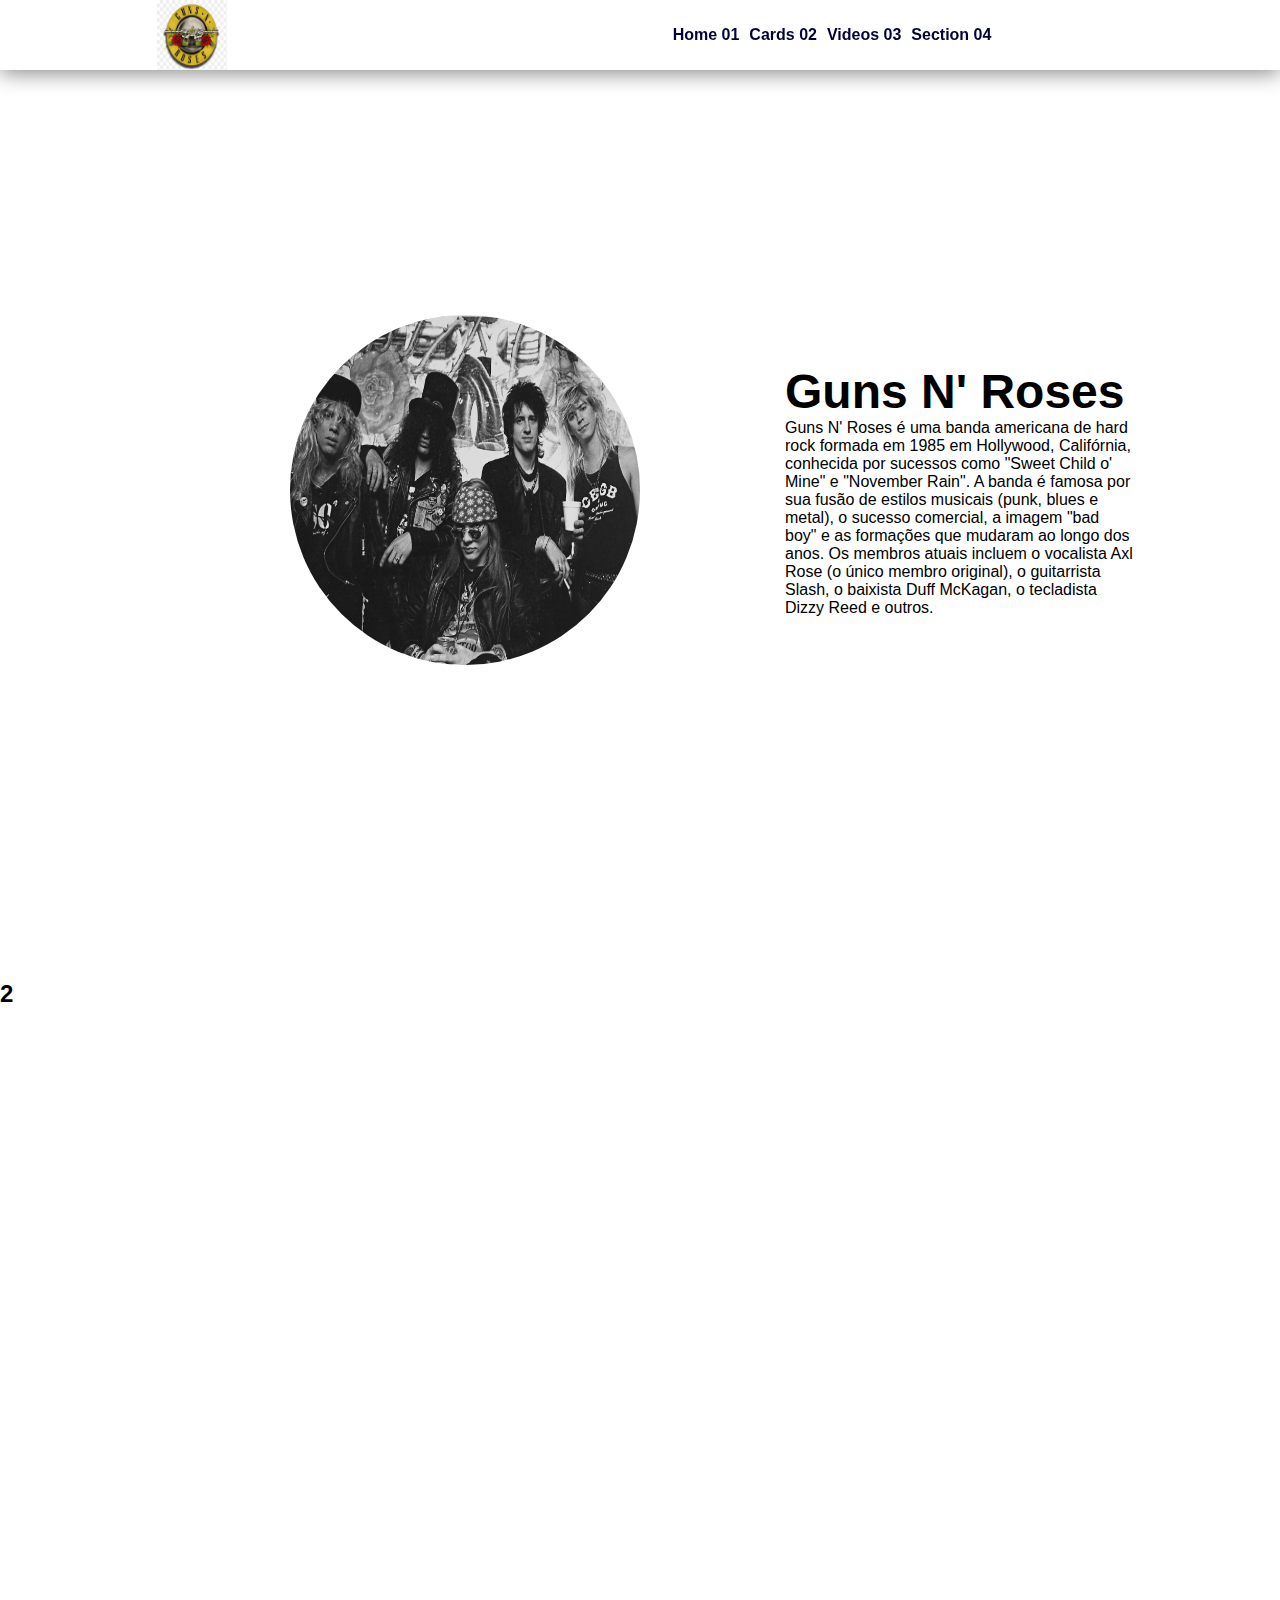
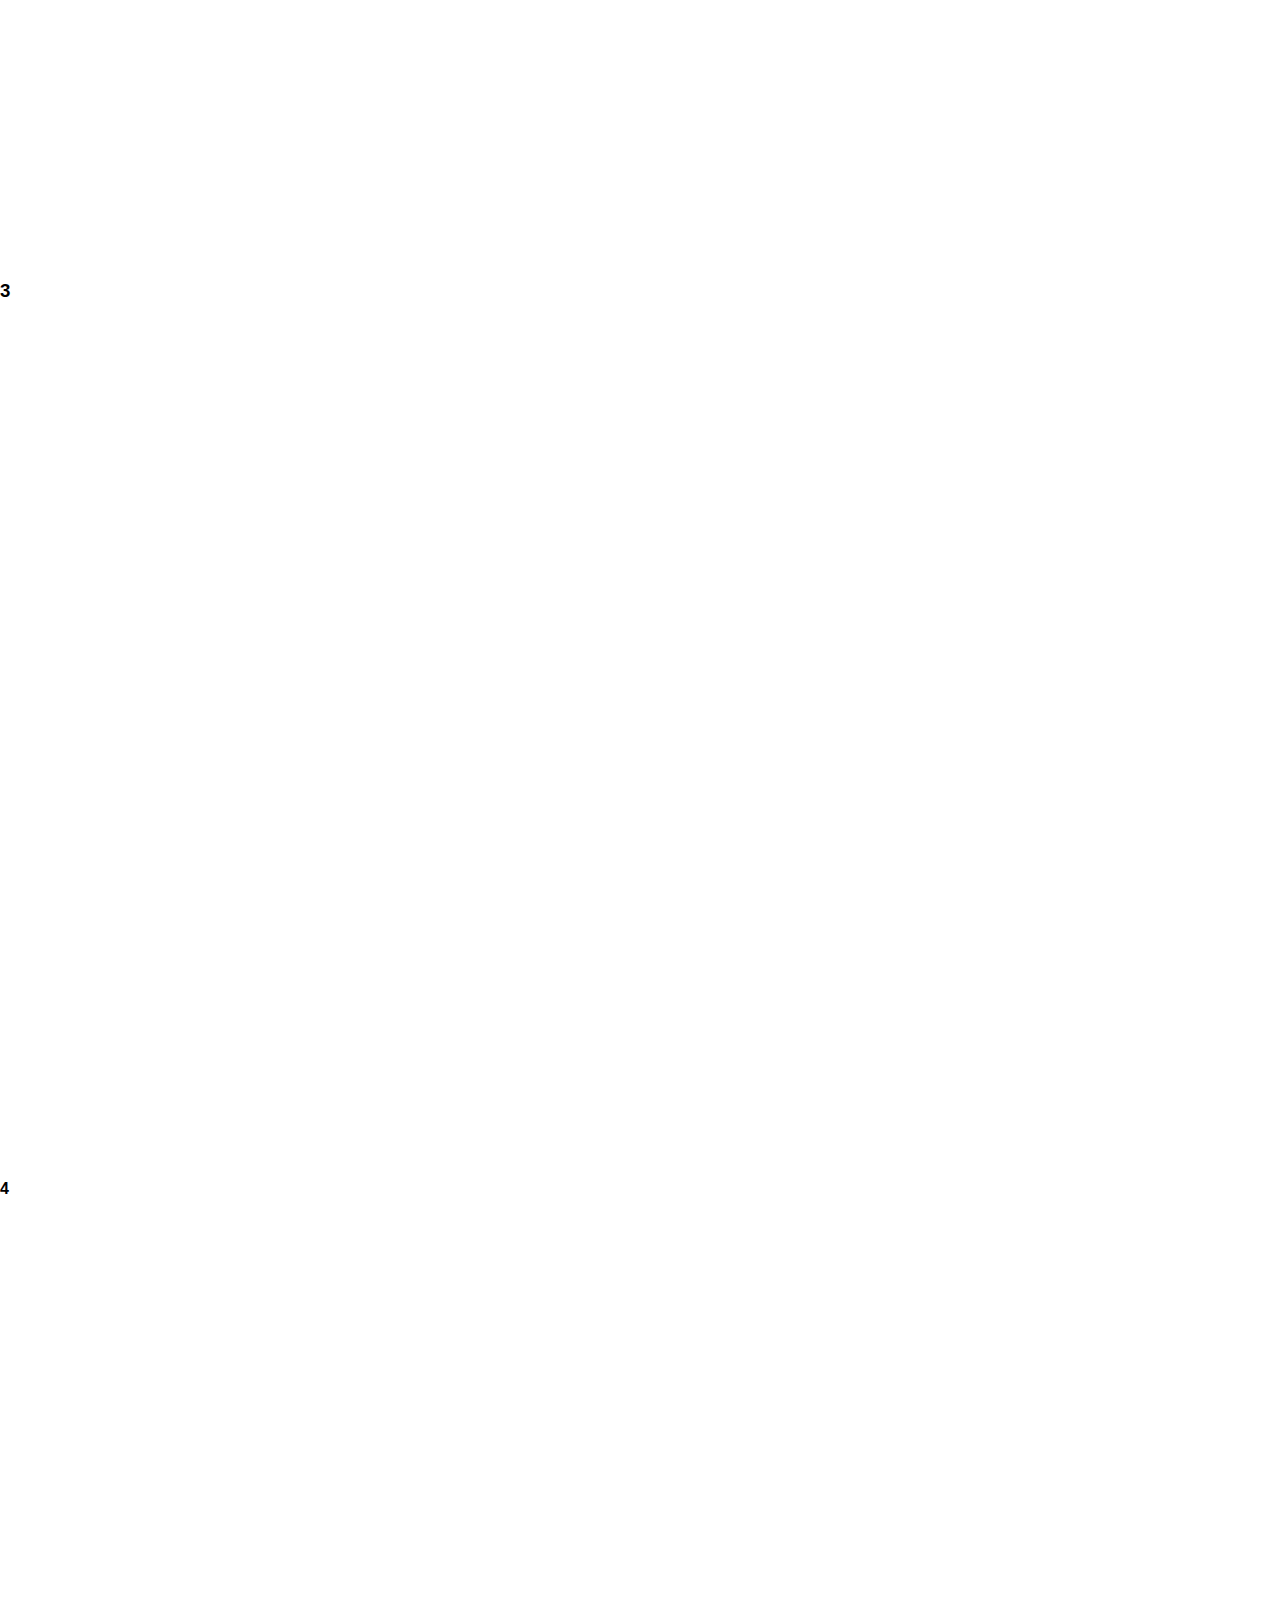
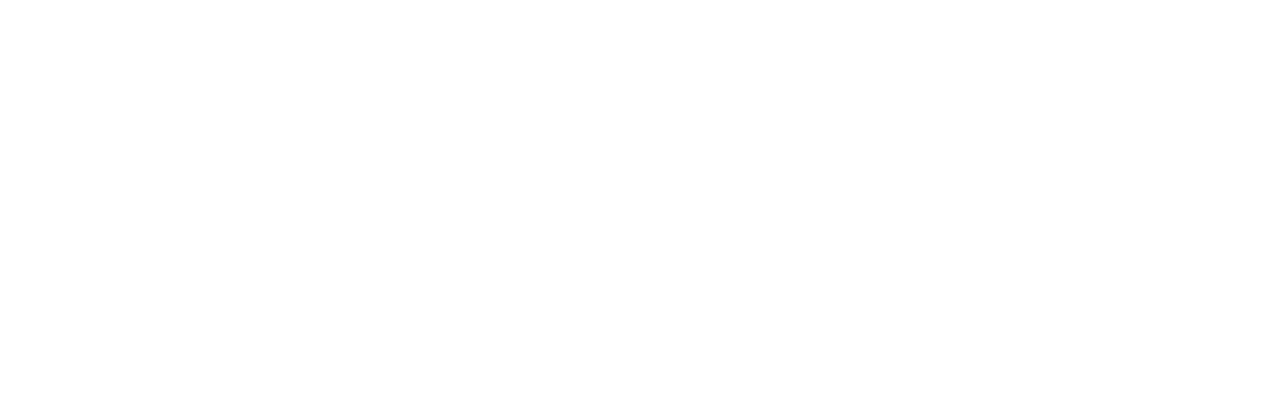
<file: index.html>
<!DOCTYPE html>
<html lang="en">
<head>
    <meta charset="UTF-8">
    <meta name="viewport" content="width=device-width, initial-scale=1.0">
    <title>Home Page</title>
    <link rel="stylesheet" href="style.css">
</head>
<body>
    <nav>
        <div class="wrap-img">
            <img class="logo" src="./Images/guns.png" alt="Logo">
        </div>
        <div class="wrap-links">
            <a href="#s1">Home 01</a>
            <a href="#s2">Cards 02</a>
            <a href="#s3">Videos 03</a>
            <a href="#s4">Section 04</a>
        </div>
    </nav>
    <main>
        <section id="s1">
            <div class="left">
                <div class="wrap-banner">
                    <img src="./Images/gunsbanner.jpg" alt="Banner">
                </div>
            </div>

            <div class="right">
                <h1>Guns N' Roses</h1>
                <p>Guns N' Roses é uma banda americana de hard rock formada em 1985 em Hollywood, Califórnia, conhecida por sucessos como "Sweet Child o' Mine" e "November Rain". A banda é famosa por sua fusão de estilos musicais (punk, blues e metal), o sucesso comercial, a imagem "bad boy" e as formações que mudaram ao longo dos anos. Os membros atuais incluem o vocalista Axl Rose (o único membro original), o guitarrista Slash, o baixista Duff McKagan, o tecladista Dizzy Reed e outros. </p>
            </div>

        </section>

        <section id="s2">
            <h2>2</h2>
        </section>

        <section id="s3">
            <h3>3</h3>
        </section>

        <section id="s4">
            <h4>4</h4>
        </section>
    </main>
</body>
</html>
</file>
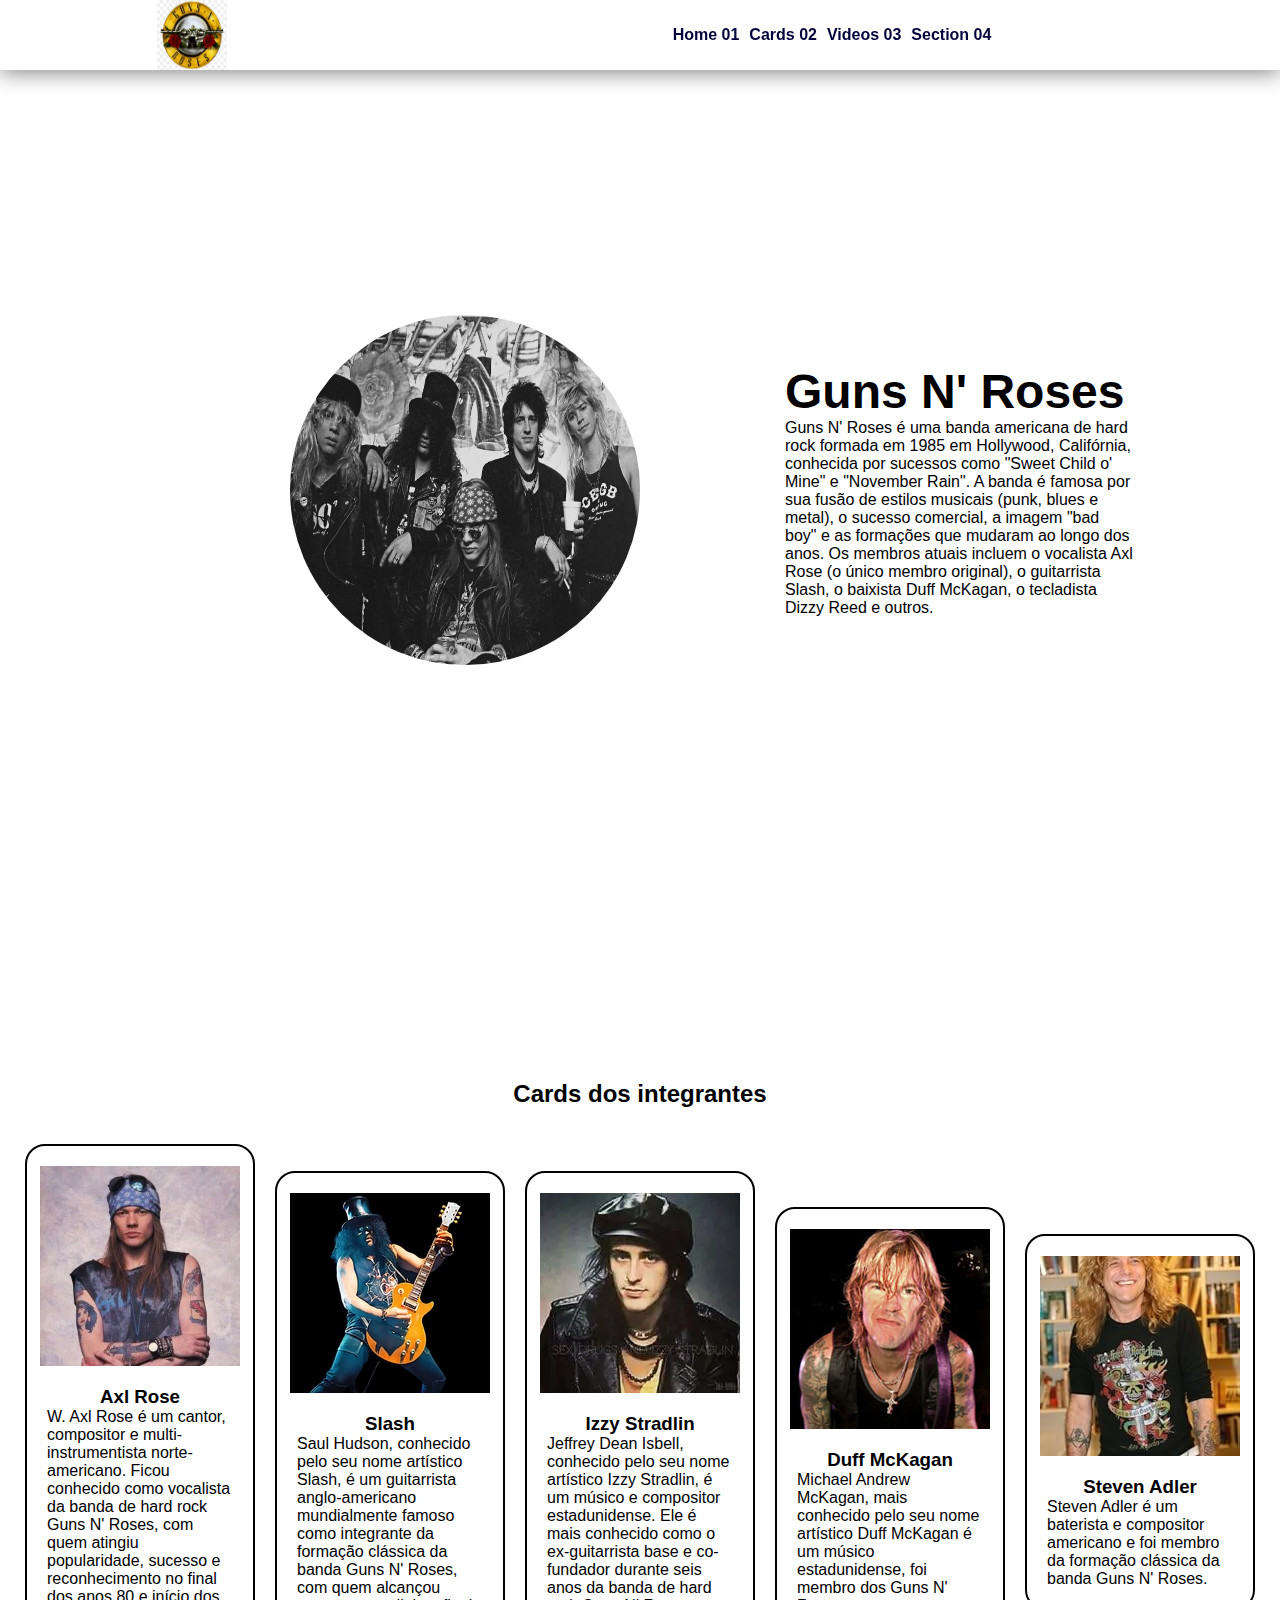
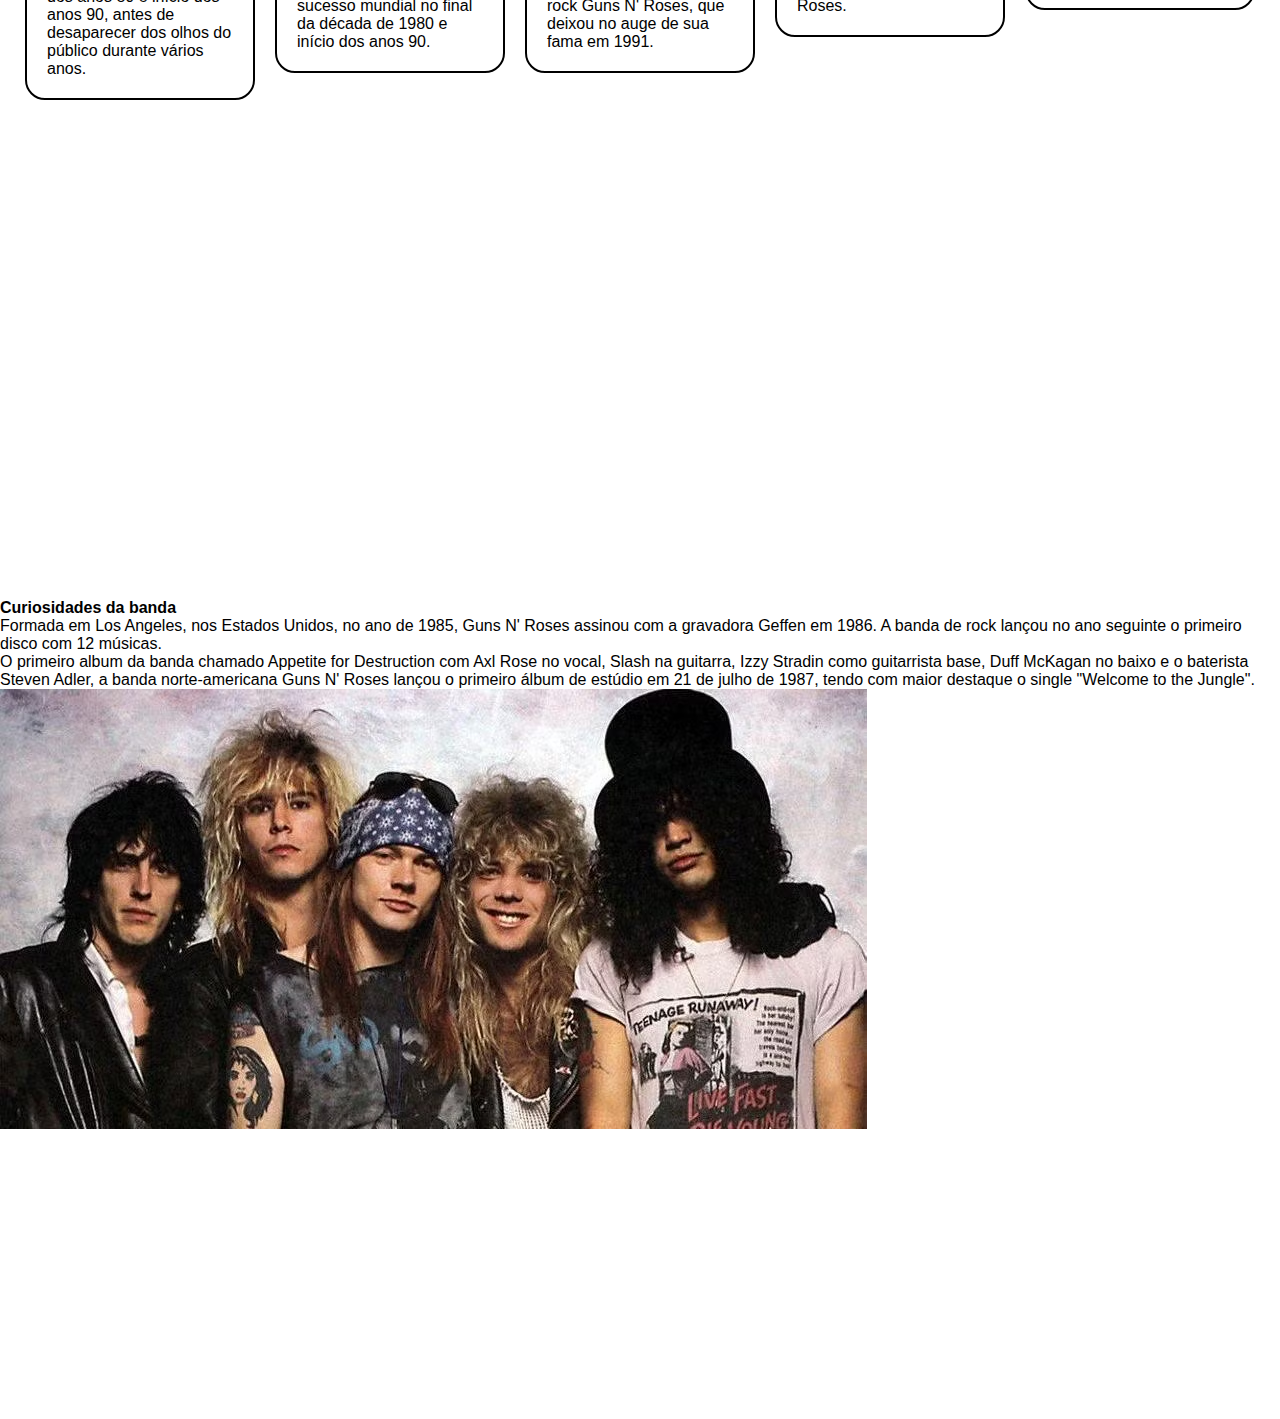
<file: LandingPage/index.html>
<!DOCTYPE html>
<html lang="en">
<head>
    <meta charset="UTF-8">
    <meta name="viewport" content="width=device-width, initial-scale=1.0">
    <title>Home Page</title>
    <link rel="stylesheet" href="style.css">
</head>
<body>
    <nav>
        <div class="wrap-img">
            <img class="logo" src="./Images/guns.png" alt="Logo">
        </div>
        <div class="wrap-links">
            <a href="#s1">Home 01</a>
            <a href="#s2">Cards 02</a>
            <a href="#s3">Videos 03</a>
            <a href="#s4">Section 04</a>
        </div>
    </nav>
    <main>
        <section id="s1">
            <div class="left">
                <div class="wrap-banner">
                    <img src="./Images/gunsbanner.jpg" alt="Banner">
                </div>
            </div>

            <div class="right">
                <h1>Guns N' Roses</h1>
                <p>Guns N' Roses é uma banda americana de hard rock formada em 1985 em Hollywood, Califórnia, conhecida por sucessos como "Sweet Child o' Mine" e "November Rain". A banda é famosa por sua fusão de estilos musicais (punk, blues e metal), o sucesso comercial, a imagem "bad boy" e as formações que mudaram ao longo dos anos. Os membros atuais incluem o vocalista Axl Rose (o único membro original), o guitarrista Slash, o baixista Duff McKagan, o tecladista Dizzy Reed e outros. </p>
            </div>

        </section>

        <section id="s2">
            <h2>Cards dos integrantes</h2>
            <div class="wrap-cards">
                <div class="card">
                    <img src="./Images/axl2.jpg" alt="Axl Rose">
                    <h3>Axl Rose</h3>
                    <p>W. Axl Rose é um cantor, compositor e multi-instrumentista norte-americano. Ficou conhecido como vocalista da banda de hard rock Guns N' Roses, com quem atingiu popularidade, sucesso e reconhecimento no final dos anos 80 e início dos anos 90, antes de desaparecer dos olhos do público durante vários anos.</p>
                </div>
            <div class="card">
                <img src="./Images/slash2.avif" alt="Slash">
                <h3>Slash</h3>
                <p>Saul Hudson, conhecido pelo seu nome artístico Slash, é um guitarrista anglo-americano mundialmente famoso como integrante da formação clássica da banda Guns N' Roses, com quem alcançou sucesso mundial no final da década de 1980 e início dos anos 90.</p>
            </div>
            <div class="card">
                <img src="./Images/izzy2.webp" alt="Izzy Stradlin">
                <h3>Izzy Stradlin</h3>
                <p>Jeffrey Dean Isbell, conhecido pelo seu nome artístico Izzy Stradlin, é um músico e compositor estadunidense. Ele é mais conhecido como o ex-guitarrista base e co-fundador durante seis anos da banda de hard rock Guns N' Roses, que deixou no auge de sua fama em 1991.</p>
            </div>
            <div class="card">
                <img src="./Images/duff2.jpg" alt="Duff McKagan">
                <h3>Duff McKagan</h3>
                <p>Michael Andrew McKagan, mais conhecido pelo seu nome artístico Duff McKagan é um músico estadunidense, foi membro dos Guns N' Roses.</p>
            </div>
            <div class="card">
                <img src="./Images/steven2.jpg" alt="Steven Adler">
                <h3>Steven Adler</h3>
                <p>Steven Adler é um baterista e compositor americano e foi membro da formação clássica da banda Guns N' Roses.</p>
            </div>
            </div>
        </section>

        <section id="s3">
            <div class="wrap-video">
                <iframe width="560" height="315" src="https://www.youtube.com/embed/w3jv2SsSZ1Y?si=J7pErOC6CcVru7Mn" title="YouTube video player" frameborder="0" allow="accelerometer; autoplay; clipboard-write; encrypted-media; gyroscope; picture-in-picture; web-share" referrerpolicy="strict-origin-when-cross-origin" allowfullscreen></iframe>
            </div>
        </section>

        <section id="s4">
            <h4>Curiosidades da banda</h4>
            <div class="wrap-curiosidades">
                <p>Formada em Los Angeles, nos Estados Unidos, no ano de 1985, Guns N' Roses assinou com a gravadora Geffen em 1986. A banda de rock lançou no ano seguinte o primeiro disco com 12 músicas.
                <br> O primeiro album da banda chamado Appetite for Destruction com Axl Rose no vocal, Slash na guitarra, Izzy Stradin como guitarrista base, Duff McKagan no baixo e o baterista Steven Adler, a banda norte-americana Guns N' Roses lançou o primeiro álbum de estúdio em 21 de julho de 1987, tendo com maior destaque o single "Welcome to the Jungle".</p>
                <img src="./Images/gunsF.avif" alt="Guns parte final">
            </div>
        </section>
    </main>
</body>
</html>
</file>
<file: style.css>
*{
    padding: 0;
    margin: 0;
    box-sizing: border-box;
    font-family: Arial, Helvetica, sans-serif;
    scroll-behavior: smooth;
}

nav{
    position: fixed;
    top: 0;
    left: 0;
    background-color: white;
    width: 100%;
    height: 70px;
    display: flex;
    align-items: center;
    justify-content: space-between;
    box-shadow: 0px 3px 20px rgba(0, 0, 0, 0.475);
    z-index: 999;
}

.wrap-img{
    width: 30%;
    height: 100%;
    display: flex;
    align-items: center;
    justify-content: center;
}

.wrap-links{
    width: 70%;
    height: 100%;
    display: flex;
    align-items: center;
    justify-content: center;
    gap: 10px;
}

.wrap-links a{
    text-decoration: none;
    color: rgb(0, 0, 59);
    font-weight: bold;
    transition:all 200ms ease-in-out;
}

.wrap-links a:hover{
    text-decoration: underline;
    color: rgb(5, 5, 189);
}

.logo{
    width: 70px;
    height: 70px;
}

#s1{
    min-height: 100vh;
    padding-top: 80px;
    display: flex;
    align-items: center;
    justify-content: center;
}

.left{
    width: 50%;
    display: flex;
    align-items: center;
    justify-content: center;
}

.right{
    width: 350px;
}

.wrap-banner{
    border-radius: 999px;
    overflow: hidden;
    width: 350px;
    height: 350px;
}

.wrap-banner img{
    width: 350px;
    height: 350px;
    filter: grayscale(1);
    transition: all 200ms ease-in-out;
}

.wrap-banner img:hover{
    filter: grayscale(0);
    transform: scale(1.1);
}

.right h1{
    font-size: 48px;
    width: 100%;
}

.right p{
    font-size: 18;
    width: 100%;
}

#s2{
    min-height: 100vh;
    padding-top: 80px;
}

#s3{
    min-height: 100vh;
    padding-top: 80px;
}

#s4{
    min-height: 100vh; 
    padding-top: 80px;
}

@media (width <= 768px){
    nav{
        flex-direction: column;
        height: auto;
        padding-bottom: 15px;
    }
    .wrap-links a{
        text-align: center;
    }

    #s1, #s2, #s3, #s4{
        padding: 50px;
        min-height: 50vh;
        height: auto;
    }

#s1{
    flex-direction: column;
    }
.left{
    width: 100%;
    }

.right{
    width: 100px;
    text-align: center;
    }
    .wrap-banner{
        width: 250px;
        height: 250px;
    }
}
</file>
<file: LandingPage/style.css>
*{
    padding: 0;
    margin: 0;
    box-sizing: border-box;
    font-family: Arial, Helvetica, sans-serif;
    scroll-behavior: smooth;
}

body{
    overflow-x: fixed;
}

nav{
    position: fixed;
    top: 0;
    left: 0;
    background-color: white;
    width: 100%;
    height: 70px;
    display: flex;
    align-items: center;
    justify-content: space-between;
    box-shadow: 0px 3px 20px rgba(0, 0, 0, 0.475);
    z-index: 999;
    animation: fromTop 2s ease-in-out;
}

@keyframes fromTop {
    0%{
        transform: translateY(-70px);
    }
    100%{
        transform: translateY(0px);
    }
    
}

.wrap-img{
    width: 30%;
    height: 100%;
    display: flex;
    align-items: center;
    justify-content: center;
}

.wrap-links{
    width: 70%;
    height: 100%;
    display: flex;
    align-items: center;
    justify-content: center;
    gap: 10px;
}

.wrap-links a{
    text-decoration: none;
    color: rgb(0, 0, 59);
    font-weight: bold;
    transition:all 200ms ease-in-out;
}

.wrap-links a:hover{
    text-decoration: underline;
    color: rgb(5, 5, 189);
}

.logo{
    width: 70px;
    height: 70px;
}

#s1{
    min-height: 100vh;
    padding-top: 80px;
    display: flex;
    align-items: center;
    justify-content: center;
}

.left{
    width: 50%;
    display: flex;
    align-items: center;
    justify-content: center;
    animation: fromLeft 2s ease-in-out;
}

@keyframes fromLeft {
    0%{
        transform: translateX(-100px) ;
        opacity: 0;
    }
    100%{
        transform: translateX(0px);
        opacity: 1;
    }
}

.right{
    width: 350px;
    animation: fromRight 500ms ease-in-out;
}

@keyframes fromRight {
    0%{
        transform: translateX(100px);
        opacity: 0;
    }
    100%{
        transform: translateX(0px);
        opacity: 1;
    }
}

.wrap-banner{
    border-radius: 999px;
    overflow: hidden;
    width: 350px;
    height: 350px;
}

.wrap-banner img{
    width: 350px;
    height: 350px;
    filter: grayscale(1);
    transition: all 200ms ease-in-out;
}

.wrap-banner img:hover{
    filter: grayscale(0);
    transform: scale(1.1);
}

.right h1{
    font-size: 48px;
    width: 100%;
}

.right p{
    font-size: 18;
    width: 100%;
}

#s2{
    min-height: 100vh;
    padding-top: 80px;
    display: flex;
    flex-direction: column;
    align-items: center;
    justify-content: center;
    gap: 4vh;
}

.wrap-cards{
    display: flex;
    flex-wrap: wrap;
    align-items: center;
    justify-content: center;
    gap: 20px;
}

.card{
    width: 230px;
    padding: 20px;
    border: 2px solid black;
    border-radius: 20px;
    display: flex;
    flex-direction: column;
    align-items: center;
    justify-content: center;
}

.card img{
    margin-bottom: 20px;
    transition: all 200ms linear;
}

.card:hover img{
    transform: scale(1.2);
    box-shadow: 0px 3px 20px black;
}

#s4{
    min-height: 100vh; 
    padding-top: 80px;
}

@media (width <= 768px){
    nav{
        flex-direction: column;
        height: auto;
        padding-bottom: 15px;
    }
    .wrap-links a{
        text-align: center;
    }

    #s1, #s2, #s3, #s4{
        padding: 50px;
        min-height: 50vh;
        height: auto;
    }

#s1{
    flex-direction: column;
    }
.left{
    width: 100%;
    }

.right{
    width: 100px;
    text-align: center;
    }
    .wrap-banner{
        width: 250px;
        height: 250px;
    }
    #s3{
    min-height: 100vh;
    display: flex;
    align-items: center;
    justify-content: center;
    width: 100%;
    
    }
    #s3 iframe{
    width: 768px;
    height: 440px;
    }
}
</file>
